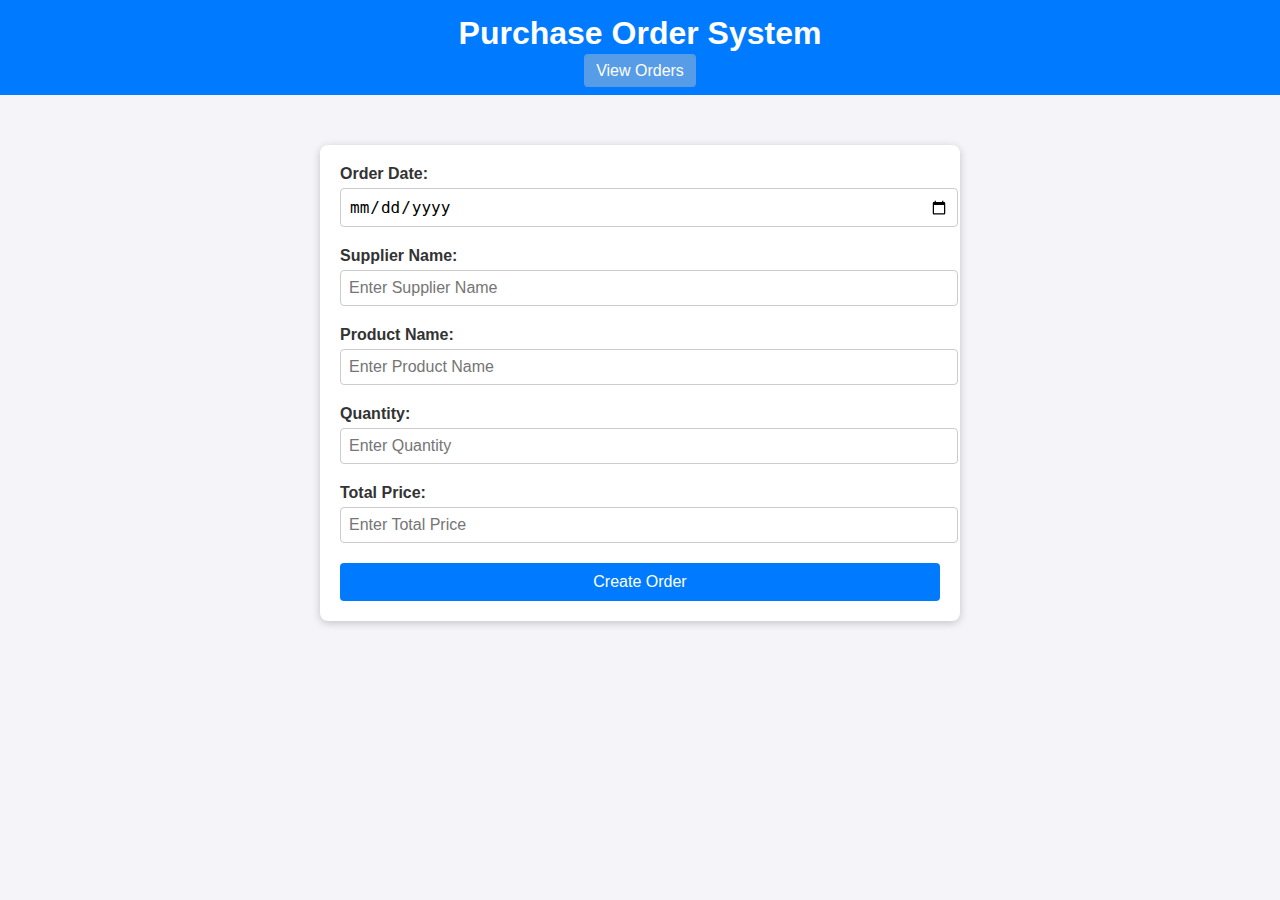
<file: index.html>
<!DOCTYPE html>
<html lang="en">
  <head>
    <meta charset="UTF-8" />
    <meta name="viewport" content="width=device-width, initial-scale=1.0" />
    <title>Purchase Order</title>
    <link rel="stylesheet" href="css/style.css" />
    <script src="js/scripts.js" defer></script>
  </head>
  <body>
    <header class="header">
      <h1>Purchase Order System</h1>
      <nav>
        <a href="php/print_po.php" class="btn">View Orders</a>
      </nav>
    </header>

    <main class="container">
      <form id="purchaseOrderForm">
        <div class="form-group">
          <label for="order_date">Order Date:</label>
          <input type="date" id="order_date" name="order_date" required />
        </div>
        <div class="form-group">
          <label for="supplier_name">Supplier Name:</label>
          <input
            type="text"
            id="supplier_name"
            name="supplier_name"
            placeholder="Enter Supplier Name"
            required
          />
        </div>
        <div class="form-group">
          <label for="product_name">Product Name:</label>
          <input
            type="text"
            id="product_name"
            name="product_name"
            placeholder="Enter Product Name"
            required
          />
        </div>
        <div class="form-group">
          <label for="quantity">Quantity:</label>
          <input
            type="number"
            id="quantity"
            name="quantity"
            placeholder="Enter Quantity"
            required
          />
        </div>
        <div class="form-group">
          <label for="total_price">Total Price:</label>
          <input
            type="number"
            id="total_price"
            name="total_price"
            placeholder="Enter Total Price"
            step="0.01"
            required
          />
        </div>
        <button type="submit" class="btn-submit">Create Order</button>
      </form>
      <div id="notification" class="notification hidden">
        Purchase Order created successfully!
      </div>
    </main>
  </body>
</html>
</file>
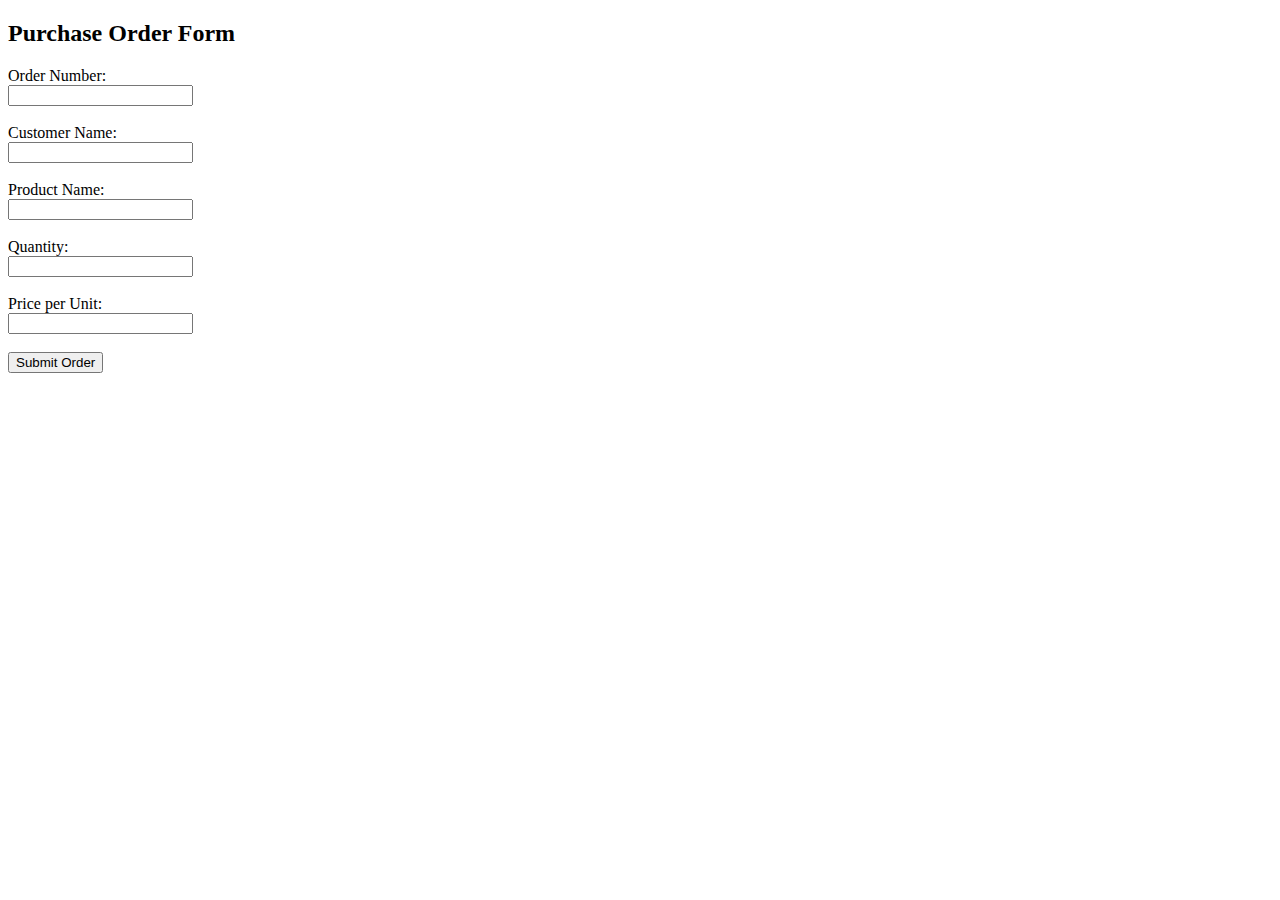
<file: form_order.html>
<!DOCTYPE html>
<html lang="en">
<head>
    <meta charset="UTF-8">
    <meta name="viewport" content="width=device-width, initial-scale=1.0">
    <title>Purchase Order</title>
</head>
<body>

<h2>Purchase Order Form</h2>

<form action="process_order.php" method="POST">
    <label for="order_number">Order Number:</label><br>
    <input type="text" id="order_number" name="order_number" required><br><br>

    <label for="customer_name">Customer Name:</label><br>
    <input type="text" id="customer_name" name="customer_name" required><br><br>

    <label for="product_name">Product Name:</label><br>
    <input type="text" id="product_name" name="product_name" required><br><br>

    <label for="quantity">Quantity:</label><br>
    <input type="number" id="quantity" name="quantity" required><br><br>

    <label for="price">Price per Unit:</label><br>
    <input type="text" id="price" name="price" required><br><br>

    <button type="submit">Submit Order</button>
</form>

</body>
</html>
</file>
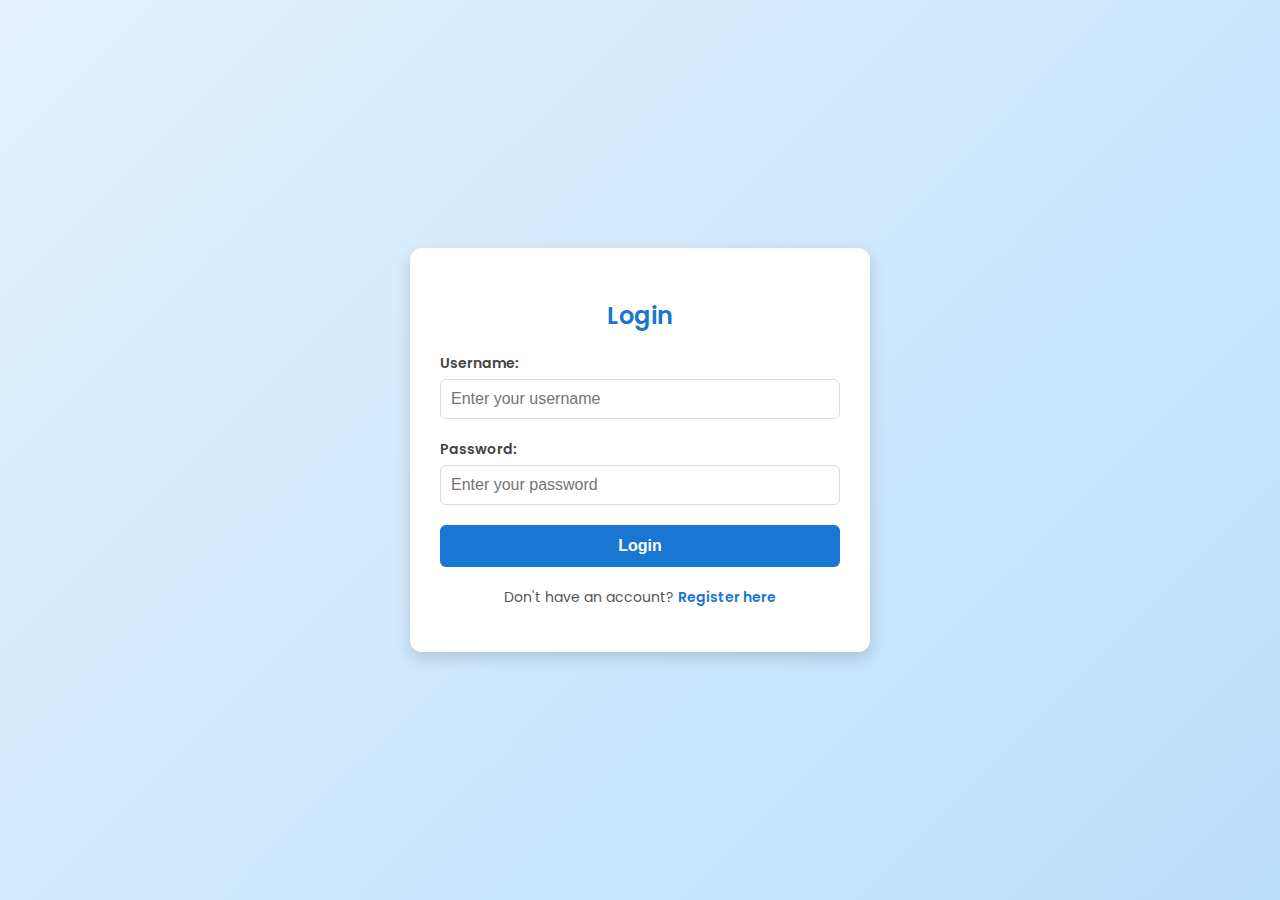
<file: login.html>
<!DOCTYPE html>
<html lang="en">
  <head>
    <meta charset="UTF-8" />
    <meta name="viewport" content="width=device-width, initial-scale=1.0" />
    <title>Login</title>
    <link
      href="https://fonts.googleapis.com/css2?family=Poppins:wght@400;600&display=swap"
      rel="stylesheet"
    />
    <link rel="stylesheet" href="css/styleLog.css" />
  </head>
  <body>
    <div class="login-container">
      <div class="login-card">
        <h2>Login</h2>
        <form action="login.php" method="POST" id="loginForm">
          <div class="form-group">
            <label for="username">Username:</label>
            <input
              type="text"
              id="username"
              name="username"
              placeholder="Enter your username"
              required
            />
          </div>
          <div class="form-group">
            <label for="password">Password:</label>
            <input
              type="password"
              id="password"
              name="password"
              placeholder="Enter your password"
              required
            />
          </div>
          <button type="submit" class="btn-submit">Login</button>
        </form>
        <div class="login-footer">
          <p>Don't have an account? <a href="#">Register here</a></p>
        </div>
      </div>
    </div>
  </body>
</html>
</file>
<file: css/style.css>
/* Global Styles */
body {
  font-family: Arial, sans-serif;
  margin: 0;
  padding: 0;
  background: #f4f4f9;
  color: #333;
}

.container {
  max-width: 600px;
  margin: 50px auto;
  background: #fff;
  padding: 20px;
  border-radius: 8px;
  box-shadow: 0 2px 8px rgba(0, 0, 0, 0.2);
}

.header {
  background: #007bff;
  color: white;
  text-align: center;
  padding: 15px 0;
}

.header h1 {
  margin: 0;
}

.header nav {
  margin-top: 10px;
}

.header .btn {
  background: #569ce7;
  color: white;
  padding: 8px 12px;
  text-decoration: none;
  border-radius: 4px;
}

.header .btn:hover {
  background: #004494;
}

.form-group {
  margin-bottom: 20px;
}

label {
  display: block;
  font-weight: bold;
  margin-bottom: 5px;
}

input {
  width: 100%;
  padding: 8px;
  font-size: 16px;
  border: 1px solid #ccc;
  border-radius: 4px;
}

input:focus {
  border-color: #007bff;
  outline: none;
}

.btn-submit {
  width: 100%;
  padding: 10px;
  font-size: 16px;
  background: #007bff;
  color: white;
  border: none;
  border-radius: 4px;
  cursor: pointer;
}

.btn-submit:hover {
  background: #0056b3;
}

/* Notification */
.notification {
  margin-top: 20px;
  padding: 15px;
  background: #d4edda;
  color: #155724;
  border: 1px solid #c3e6cb;
  border-radius: 4px;
  text-align: center;
}

.notification.hidden {
  display: none;
}
</file>
<file: css/styleLog.css>
/* Login Page Styling */
body {
    display: flex;
    justify-content: center;
    align-items: center;
    min-height: 100vh;
    background: linear-gradient(135deg, #e3f2fd, #bbdefb);
    margin: 0;
    font-family: "Poppins", sans-serif;
  }
  
  .login-container {
    display: flex;
    justify-content: center;
    align-items: center;
    width: 100%;
    height: 100%;
  }
  
  .login-card {
    background: #ffffff;
    padding: 30px;
    border-radius: 12px;
    box-shadow: 0 6px 15px rgba(0, 0, 0, 0.15);
    max-width: 400px;
    width: 100%;
    text-align: center;
  }
  
  .login-card h2 {
    font-size: 24px;
    font-weight: 600;
    margin-bottom: 20px;
    color: #1976d2;
  }
  
  .login-card .form-group {
    margin-bottom: 20px;
    text-align: left;
  }
  
  .login-card label {
    font-size: 14px;
    font-weight: 600;
    color: #444;
    margin-bottom: 5px;
    display: block;
  }
  
  .login-card input {
    width: 100%;
    padding: 10px;
    font-size: 16px;
    border: 1px solid #ddd;
    border-radius: 6px;
    box-sizing: border-box;
    transition: all 0.3s ease;
  }
  
  .login-card input:focus {
    border-color: #1976d2;
    box-shadow: 0 0 5px rgba(25, 118, 210, 0.5);
    outline: none;
  }
  
  .login-card .btn-submit {
    display: block;
    width: 100%;
    padding: 12px;
    font-size: 16px;
    font-weight: 600;
    background: #1976d2;
    color: white;
    border: none;
    border-radius: 6px;
    cursor: pointer;
    transition: background 0.3s ease;
  }
  
  .login-card .btn-submit:hover {
    background: #0d47a1;
  }
  
  .login-footer {
    margin-top: 20px;
  }
  
  .login-footer p {
    font-size: 14px;
    color: #555;
  }
  
  .login-footer a {
    color: #1976d2;
    text-decoration: none;
    font-weight: 600;
  }
  
  .login-footer a:hover {
    text-decoration: underline;
  }
  /* end login styling//
</file>
